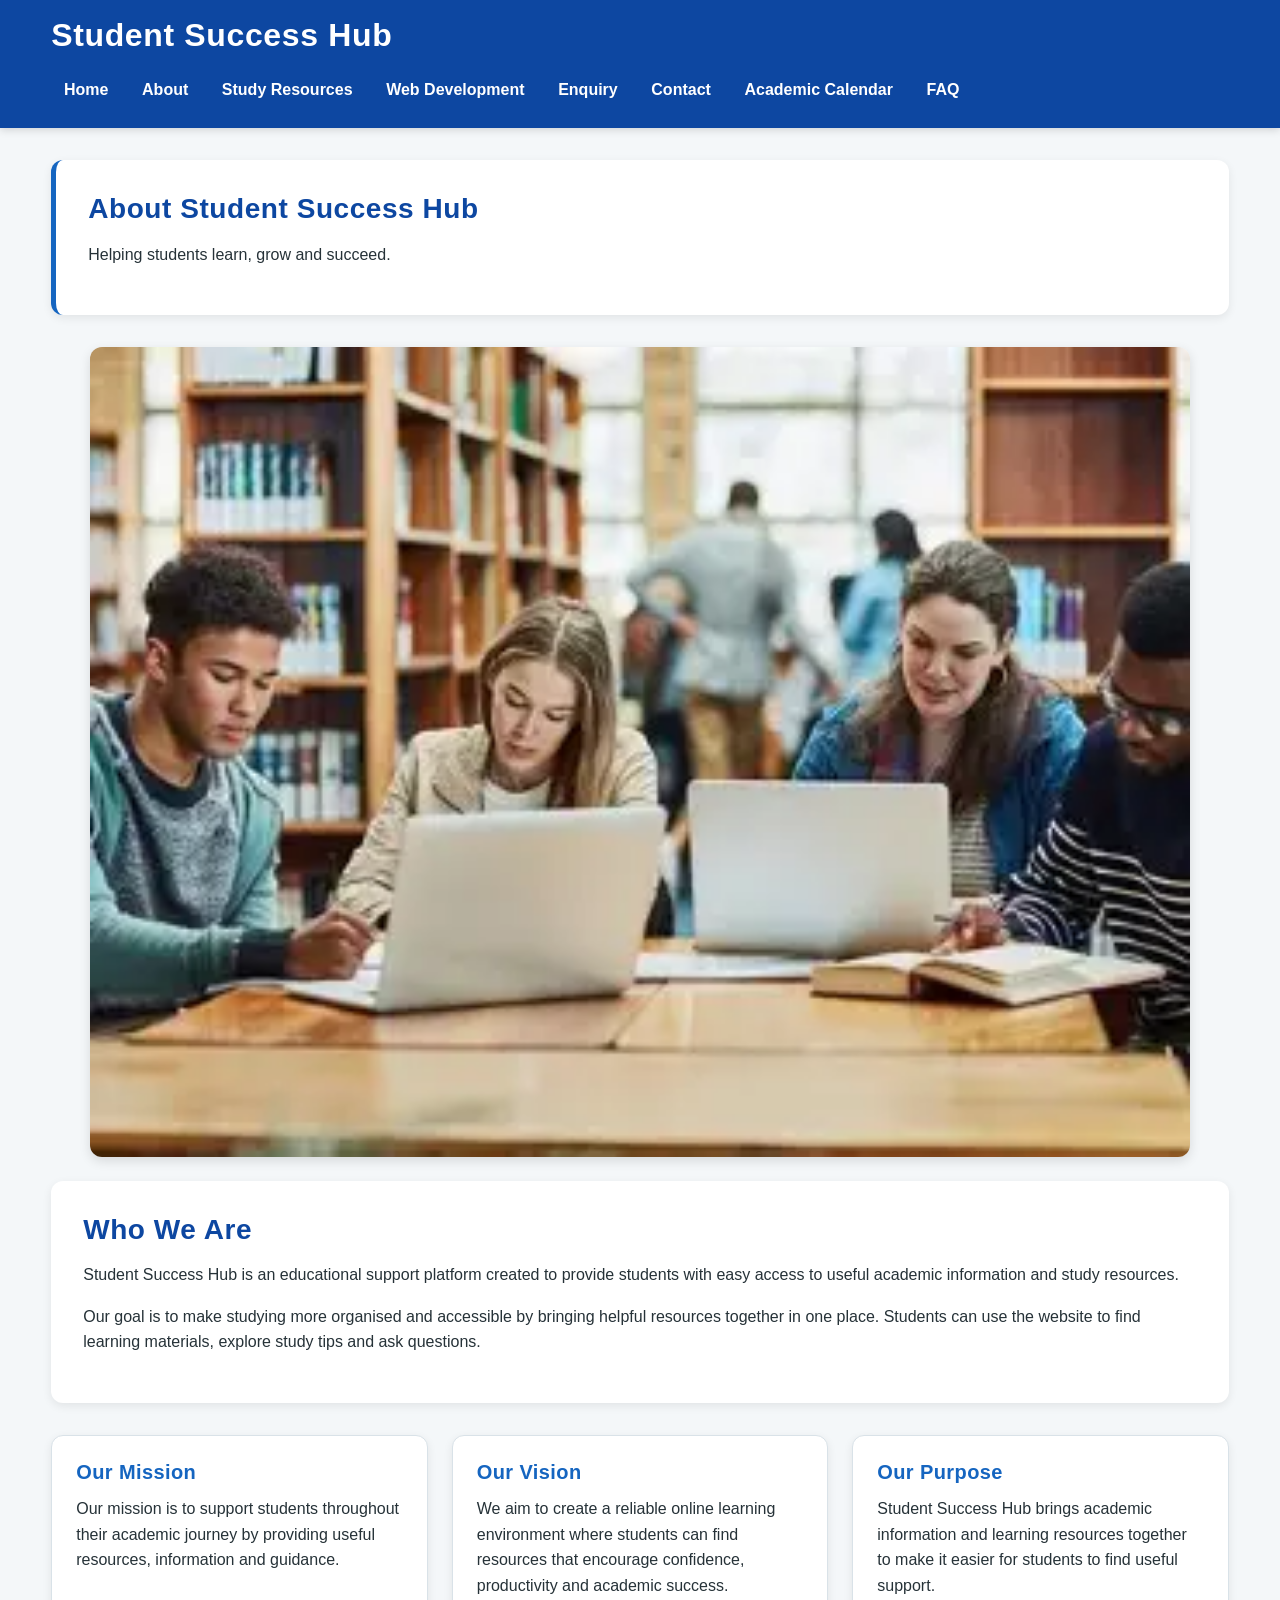
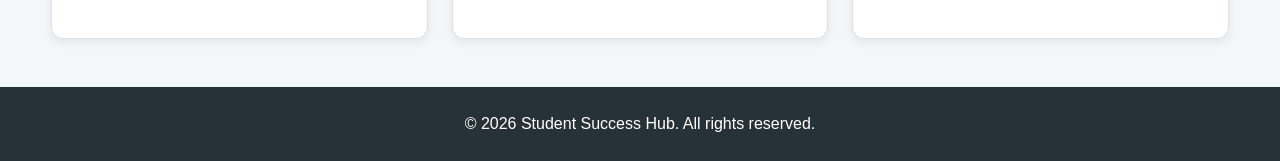
<file: Pages/about.html>
<!DOCTYPE html>
<html lang="en">

<head>
    <!-- Defines the character encoding and viewport for responsive design. -->
    <meta charset="UTF-8">
    <meta name="viewport" content="width=device-width, initial-scale=1.0">

    <!-- Sets the title displayed in the browser tab. -->
    <title>About Us | Student Success Hub</title>
<meta name="description" content="Learn about Student Success Hub and our purpose of supporting students with useful academic information and learning resources.">
<meta name="keywords" content="about Student Success Hub, student support, academic resources, student learning">

    <!-- Links the external stylesheet used throughout the website. -->
    <link rel="stylesheet" href="../style.css">

    <script src="../script.js" defer></script>

</head>



<body>

    <!-- Header containing the main website navigation. -->
    <header>
        <nav>
            <h1>Student Success Hub</h1>

            <!-- Main navigation links. -->
            <ul>
                <li><a href="../index.html">Home</a></li>
                <li><a href="about.html">About</a></li>
                <li><a href="study-resources.html">Study Resources</a></li>
                <li><a href="web-development.html">Web Development</a></li>
                <li><a href="enquiry.html">Enquiry</a></li>
                <li><a href="contact.html">Contact</a></li>
                <li><a href="academic-calendar.html">Academic Calendar</a></li>
                <li><a href="faq.html">FAQ</a></li>
            </ul>
        </nav>
    </header>

    <!-- Main content explaining the purpose and goals of Student Success Hub. -->
    <main>

        <!-- Page introduction. -->
        <section class="page-header">
            <h2>About Student Success Hub</h2>
            <p>Helping students learn, grow and succeed.</p>
        </section>

        <!-- Supporting image for the page. -->
        <img
            src="../images/student-studying.jpg"
            
            alt="Student studying"
            class="hero-image">

        <!-- Information about the platform. -->
        <section class="content-section">

            <h2>Who We Are</h2>

            <p>
                Student Success Hub is an educational support platform
                created to provide students with easy access to useful
                academic information and study resources.
            </p>

            <p>
                Our goal is to make studying more organised and accessible
                by bringing helpful resources together in one place.
                Students can use the website to find learning materials,
                explore study tips and ask questions.
            </p>

        </section>

        <!-- Mission and vision displayed as separate cards. -->
        <section class="features">

            <article class="card">
                <h3>Our Mission</h3>

                <p>
                    Our mission is to support students throughout their
                    academic journey by providing useful resources,
                    information and guidance.
                </p>
            </article>

            <article class="card">
                <h3>Our Vision</h3>

                <p>
                    We aim to create a reliable online learning environment
                    where students can find resources that encourage
                    confidence, productivity and academic success.
                </p>
            </article>

            <article class="card">
                <h3>Our Purpose</h3>

                <p>
                    Student Success Hub brings academic information and
                    learning resources together to make it easier for
                    students to find useful support.
                </p>
            </article>

        </section>

    </main>

    <!-- Website footer. -->
    <footer>
        <p>&copy; 2026 Student Success Hub. All rights reserved.</p>
    </footer>

</body>
</html>
</file>
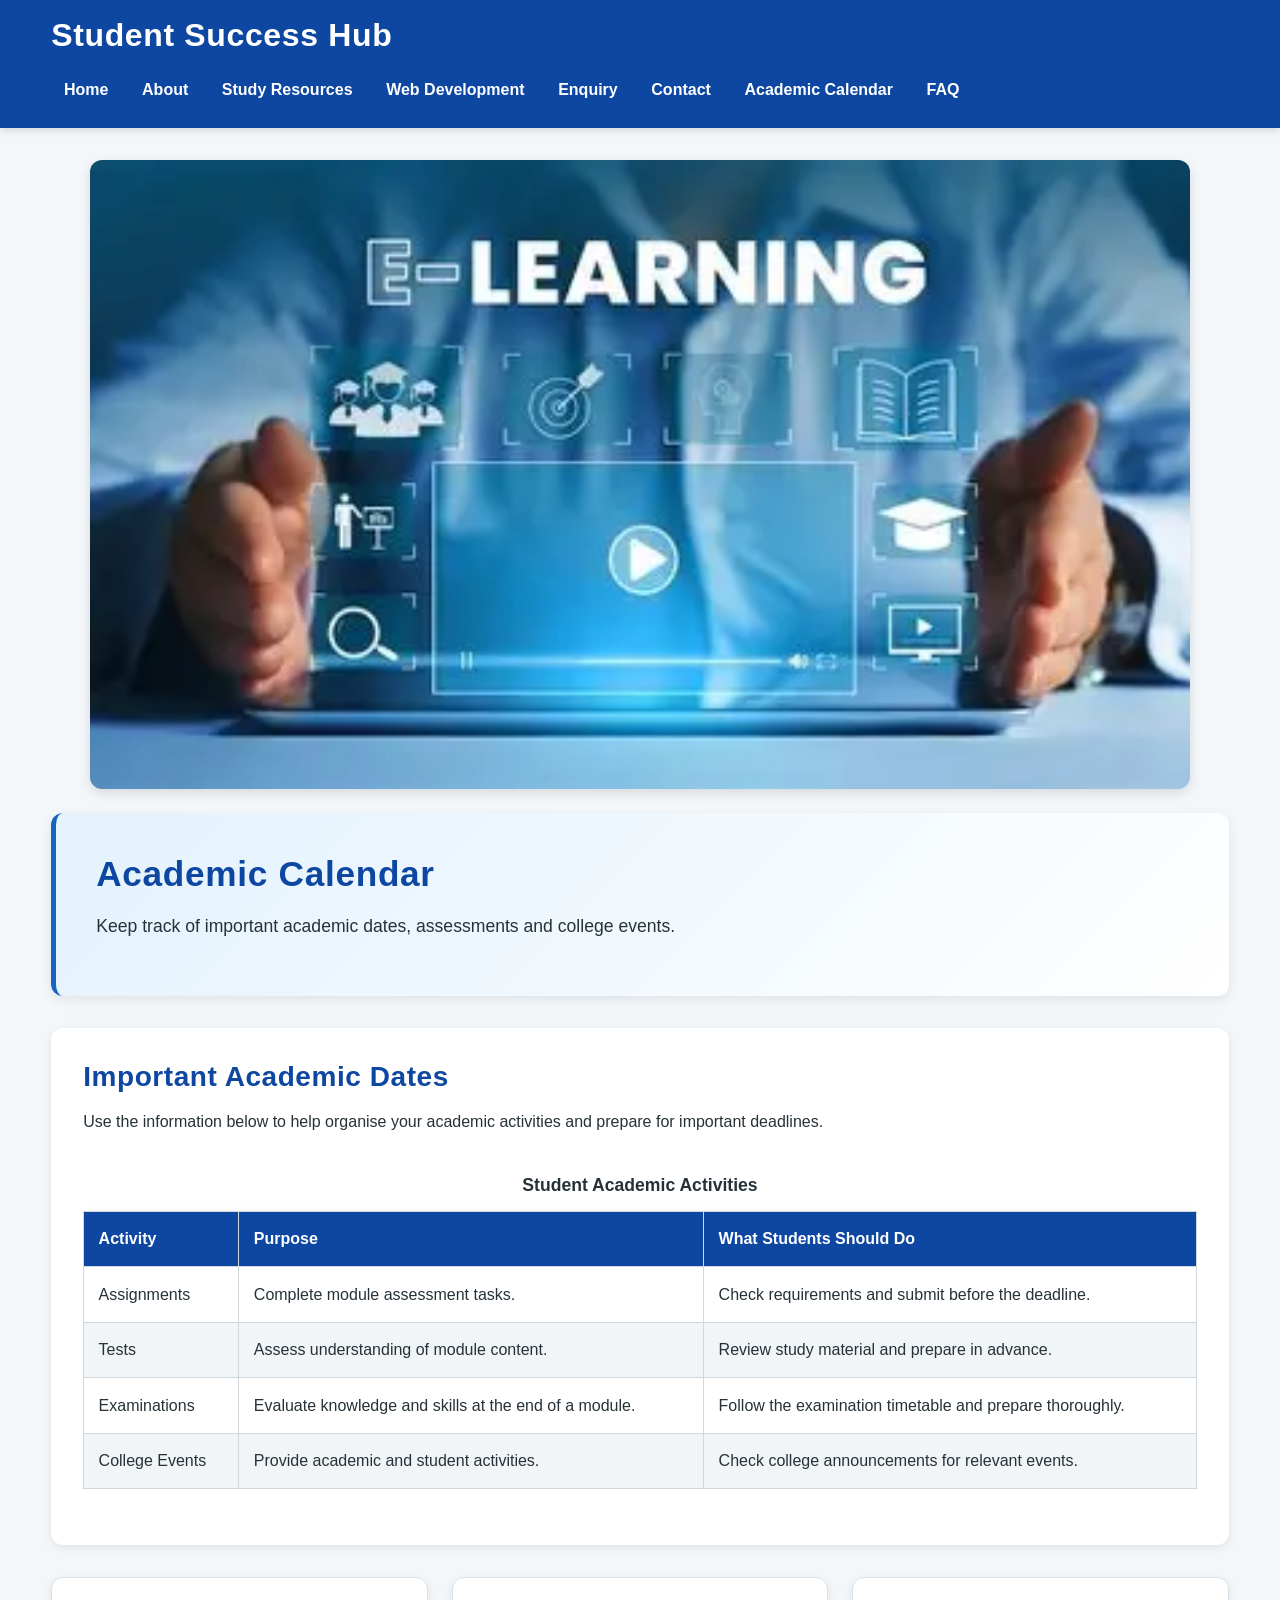
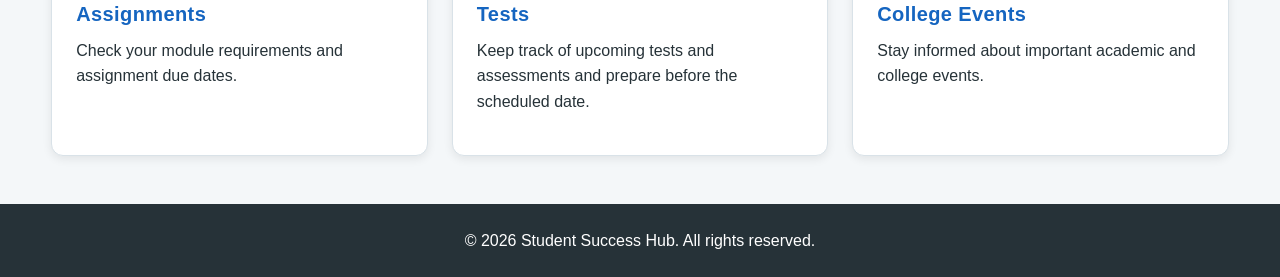
<file: Pages/academic-calendar.html>
<!DOCTYPE html>
<html lang="en">

<head>
    <!-- Defines the character encoding and viewport for responsive design. -->
    <meta charset="UTF-8">
    <meta name="viewport" content="width=device-width, initial-scale=1.0">

    <!-- Sets the title displayed in the browser tab. -->
    <title>Academic Calendar | Student Success Hub</title>
<meta name="description" content="Find important academic dates, assignments, tests and student events using the Student Success Hub academic calendar.">
<meta name="keywords" content="academic calendar, student dates, assignment dates, test schedule">

    <!-- Links the shared external stylesheet. -->
    <link rel="stylesheet" href="../style.css">

    <script src="../script.js" defer></script>

</head>



<body>

    <!-- Header containing the main navigation menu. -->
    <header>
        <nav>
            <h1>Student Success Hub</h1>

            <!-- Navigation links connecting the calendar page to the other pages. -->
            <ul>
                <li><a href="../index.html">Home</a></li>
                <li><a href="about.html">About</a></li>
                <li><a href="study-resources.html">Study Resources</a></li>
                <li><a href="web-development.html">Web Development</a></li>
                <li><a href="enquiry.html">Enquiry</a></li>
                <li><a href="contact.html">Contact</a></li>
                <li><a href="academic-calendar.html">Academic Calendar</a></li>
                <li><a href="faq.html">FAQ</a></li>
            </ul>
        </nav>
    </header>

    <!-- Main content containing academic calendar information. -->
    <main>

        <!-- Supporting image for the academic learning theme. -->
        <img
            src="../images/digital-learning-resources.jpg"
            
            alt="Digital learning"
            class="hero-image">

        <!-- Hero section introducing the academic calendar. -->
        <section class="hero">
            <h2>Academic Calendar</h2>

            <p>
                Keep track of important academic dates, assessments
                and college events.
            </p>
        </section>

        <!-- Section containing important academic information. -->
        <section class="content-section">

            <h2>Important Academic Dates</h2>

            <p>
                Use the information below to help organise your academic
                activities and prepare for important deadlines.
            </p>

            <!-- Responsive table containing academic activities. -->
            <div class="table-container">

                <table>
                    <caption>
                        Student Academic Activities
                    </caption>

                    <thead>
                        <tr>
                            <th scope="col">Activity</th>
                            <th scope="col">Purpose</th>
                            <th scope="col">What Students Should Do</th>
                        </tr>
                    </thead>

                    <tbody>
                        <tr>
                            <td>Assignments</td>
                            <td>Complete module assessment tasks.</td>
                            <td>Check requirements and submit before the deadline.</td>
                        </tr>

                        <tr>
                            <td>Tests</td>
                            <td>Assess understanding of module content.</td>
                            <td>Review study material and prepare in advance.</td>
                        </tr>

                        <tr>
                            <td>Examinations</td>
                            <td>Evaluate knowledge and skills at the end of a module.</td>
                            <td>Follow the examination timetable and prepare thoroughly.</td>
                        </tr>

                        <tr>
                            <td>College Events</td>
                            <td>Provide academic and student activities.</td>
                            <td>Check college announcements for relevant events.</td>
                        </tr>
                    </tbody>

                </table>

            </div>

        </section>

        <!-- Cards providing additional information. -->
        <section class="features">

            <article class="card">
                <h3>Assignments</h3>
                <p>
                    Check your module requirements and assignment
                    due dates.
                </p>
            </article>

            <article class="card">
                <h3>Tests</h3>
                <p>
                    Keep track of upcoming tests and assessments
                    and prepare before the scheduled date.
                </p>
            </article>

            <article class="card">
                <h3>College Events</h3>
                <p>
                    Stay informed about important academic and
                    college events.
                </p>
            </article>

        </section>

    </main>

    <!-- Footer containing website copyright information. -->
    <footer>
        <p>&copy; 2026 Student Success Hub. All rights reserved.</p>
    </footer>

</body>
</html>
</file>
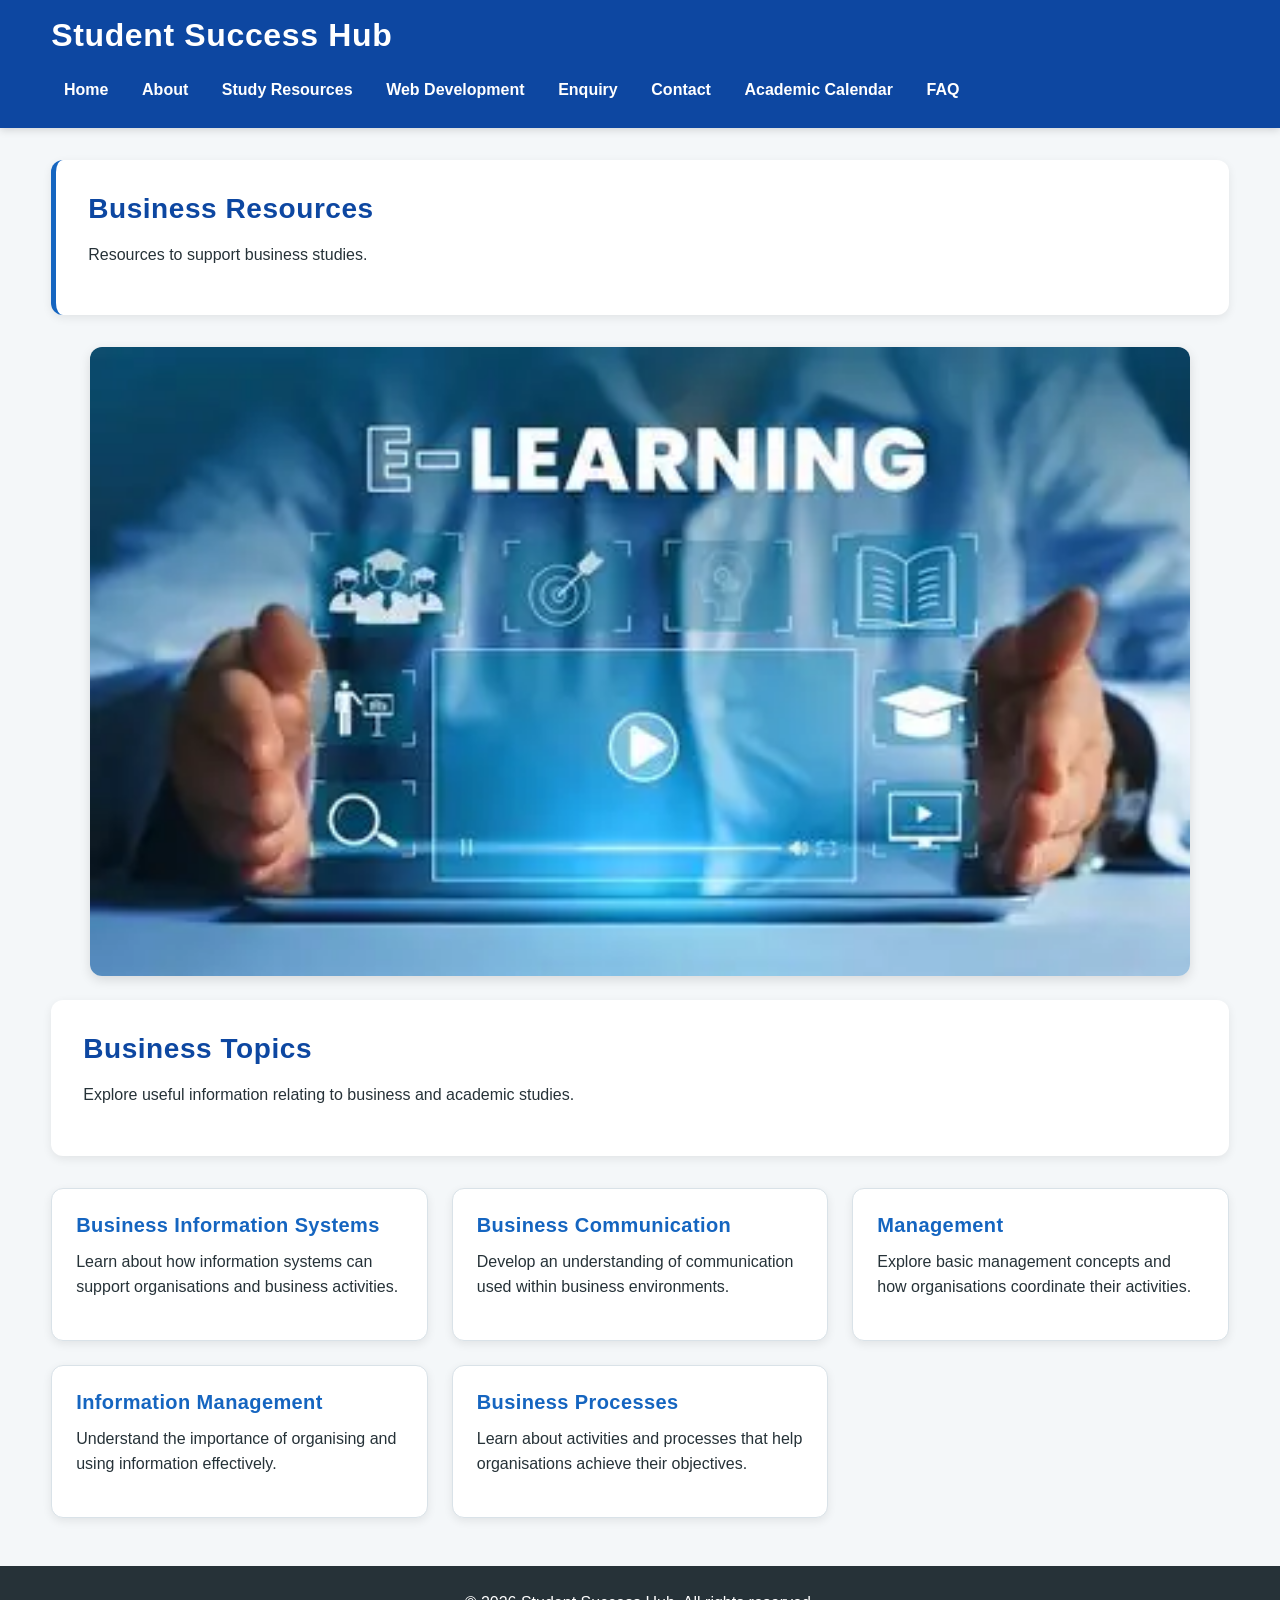
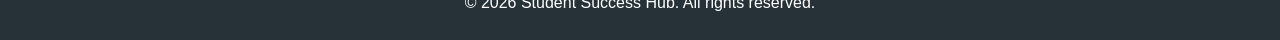
<file: Pages/business.html>
<!DOCTYPE html>
<html lang="en">

<head>
    <!-- Defines the character encoding and viewport for responsive design. -->
    <meta charset="UTF-8">
    <meta name="viewport" content="width=device-width, initial-scale=1.0">

    <!-- Sets the title displayed in the browser tab. -->
    <title>Business Resources | Student Success Hub</title>
<meta name="description" content="Explore business study resources and learning information for students studying business-related subjects.">
<meta name="keywords" content="business studies, business resources, student learning, business education">

    <!-- Links the external stylesheet. -->
    <link rel="stylesheet" href="../style.css">

    <script src="../script.js" defer></script>

</head>



<body>

    <!-- Header containing the main website navigation. -->
    <header>
        <nav>
            <h1>Student Success Hub</h1>

            <!-- Main navigation links. -->
            <ul>
                <li><a href="../index.html">Home</a></li>
                <li><a href="about.html">About</a></li>
                <li><a href="study-resources.html">Study Resources</a></li>
                <li><a href="web-development.html">Web Development</a></li>
                <li><a href="enquiry.html">Enquiry</a></li>
                <li><a href="contact.html">Contact</a></li>
                <li><a href="academic-calendar.html">Academic Calendar</a></li>
                <li><a href="faq.html">FAQ</a></li>
            </ul>
        </nav>
    </header>

    <!-- Main business resources content. -->
    <main>

        <!-- Page introduction. -->
        <section class="page-header">
            <h2>Business Resources</h2>
            <p>Resources to support business studies.</p>
        </section>

        <!-- Supporting image. -->
        <img
            src="../images/digital-learning-resources.jpg"
           
            alt="Digital technology and learning"
            class="hero-image">

        <!-- Business topics. -->
        <section class="content-section">

            <h2>Business Topics</h2>

            <p>
                Explore useful information relating to business
                and academic studies.
            </p>

        </section>

        <!-- Business topic cards. -->
        <section class="features">

            <article class="card">
                <h3>Business Information Systems</h3>
                <p>
                    Learn about how information systems can support
                    organisations and business activities.
                </p>
            </article>

            <article class="card">
                <h3>Business Communication</h3>
                <p>
                    Develop an understanding of communication used
                    within business environments.
                </p>
            </article>

            <article class="card">
                <h3>Management</h3>
                <p>
                    Explore basic management concepts and how
                    organisations coordinate their activities.
                </p>
            </article>

            <article class="card">
                <h3>Information Management</h3>
                <p>
                    Understand the importance of organising and
                    using information effectively.
                </p>
            </article>

            <article class="card">
                <h3>Business Processes</h3>
                <p>
                    Learn about activities and processes that help
                    organisations achieve their objectives.
                </p>
            </article>

        </section>

    </main>

    <!-- Website footer. -->
    <footer>
        <p>&copy; 2026 Student Success Hub. All rights reserved.</p>
    </footer>

</body>
</html>
</file>
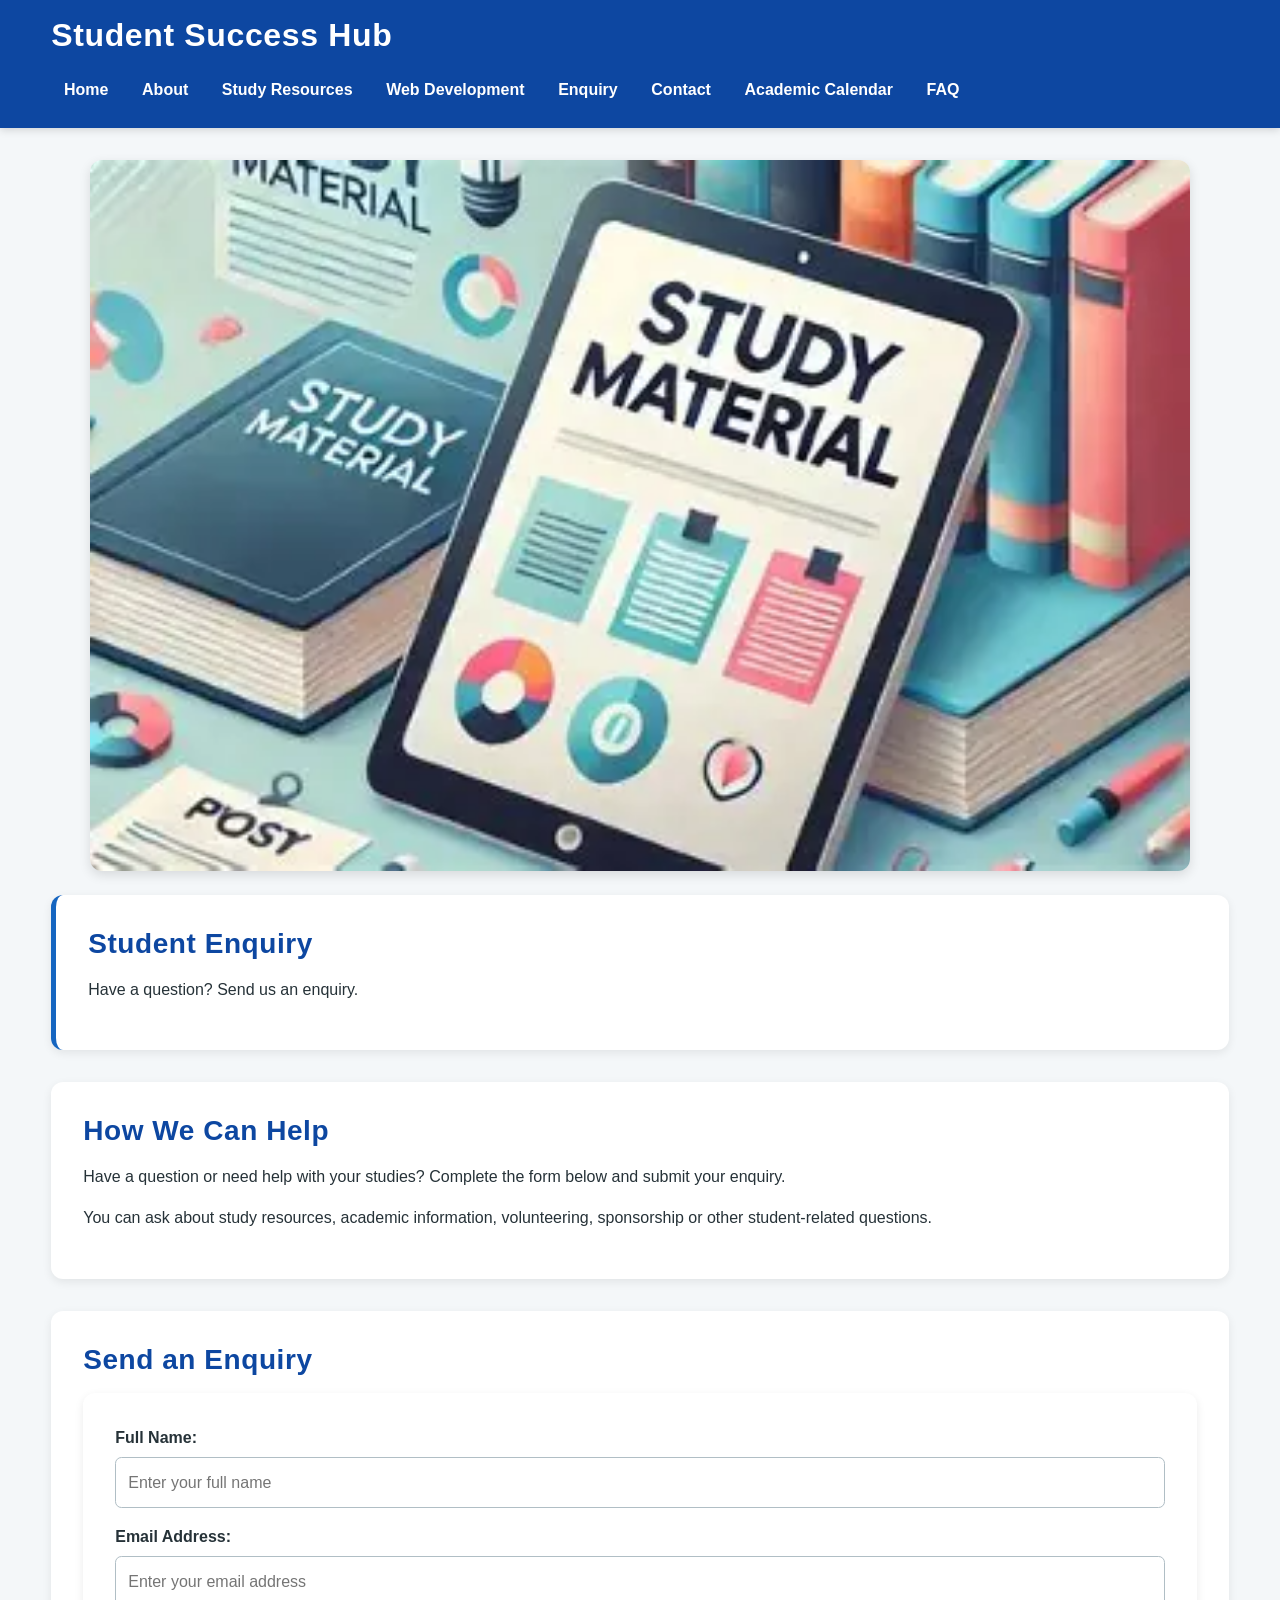
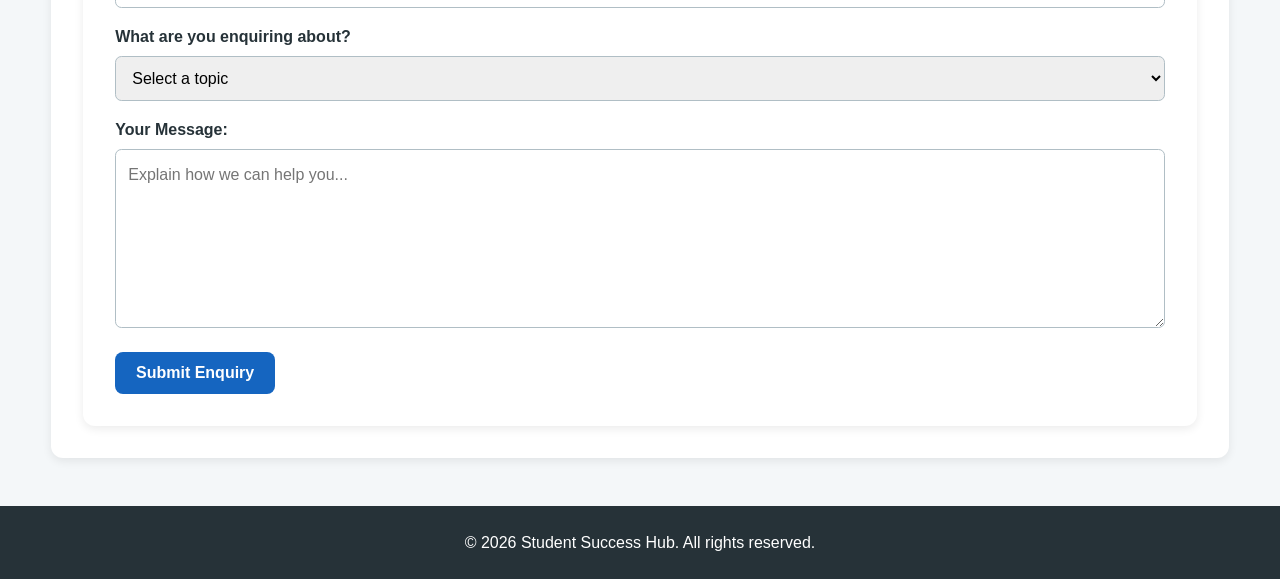
<file: Pages/enquiry.html>
<!DOCTYPE html>
<html lang="en">

<head>
    <meta charset="UTF-8">
    <meta name="viewport" content="width=device-width, initial-scale=1.0">

    <title>Student Success Hub | Student Enquiry</title>
    <meta name="description" content="Submit an enquiry to Student Success Hub about study resources, academic information, volunteering and sponsorship.">
    <meta name="keywords" content="student enquiry, study resources, academic support, student success">

    <link rel="stylesheet" href="../style.css">
    <script src="../script.js" defer></script>
</head>

<body>

    <header>
        <nav>
            <h1>Student Success Hub</h1>
            <ul>
                <li><a href="../index.html">Home</a></li>
                <li><a href="about.html">About</a></li>
                <li><a href="study-resources.html">Study Resources</a></li>
                <li><a href="web-development.html">Web Development</a></li>
                <li><a href="enquiry.html">Enquiry</a></li>
                <li><a href="contact.html">Contact</a></li>
                <li><a href="academic-calendar.html">Academic Calendar</a></li>
                <li><a href="faq.html">FAQ</a></li>
            </ul>
        </nav>
    </header>

    <main>

        <img
            src="../images/academic-study-material.jpg"
            alt="Study material"
            class="hero-image">

        <section class="page-header">
            <h2>Student Enquiry</h2>
            <p>Have a question? Send us an enquiry.</p>
        </section>

        <section class="content-section">

            <h2>How We Can Help</h2>

            <p>
                Have a question or need help with your studies?
                Complete the form below and submit your enquiry.
            </p>

            <p>
                You can ask about study resources, academic information,
                volunteering, sponsorship or other student-related questions.
            </p>

        </section>

        <section class="content-section">

            <h2>Send an Enquiry</h2>

            <form id="enquiryForm">

                <label for="name">Full Name:</label>
                <input
                    type="text"
                    id="name"
                    name="name"
                    required
                    minlength="2"
                    maxlength="60"
                    placeholder="Enter your full name">

                <label for="email">Email Address:</label>
                <input
                    type="email"
                    id="email"
                    name="email"
                    required
                    placeholder="Enter your email address">

                <label for="topic">What are you enquiring about?</label>
                <select id="topic" name="topic" required>
                    <option value="">Select a topic</option>
                    <option value="study-resources">Study Resources</option>
                    <option value="academic-calendar">Academic Calendar</option>
                    <option value="sponsorship">Sponsorship</option>
                    <option value="volunteering">Volunteering</option>
                    <option value="other">Other</option>
                </select>

                <label for="message">Your Message:</label>
                <textarea
                    id="message"
                    name="message"
                    rows="6"
                    required
                    minlength="10"
                    maxlength="1000"
                    placeholder="Explain how we can help you..."></textarea>

                <button type="submit">Submit Enquiry</button>

                <p id="enquiryResponse" role="status" aria-live="polite" hidden></p>

            </form>

        </section>

    </main>

    <footer>
        <p>&copy; 2026 Student Success Hub. All rights reserved.</p>
    </footer>

</body>
</html>
</file>
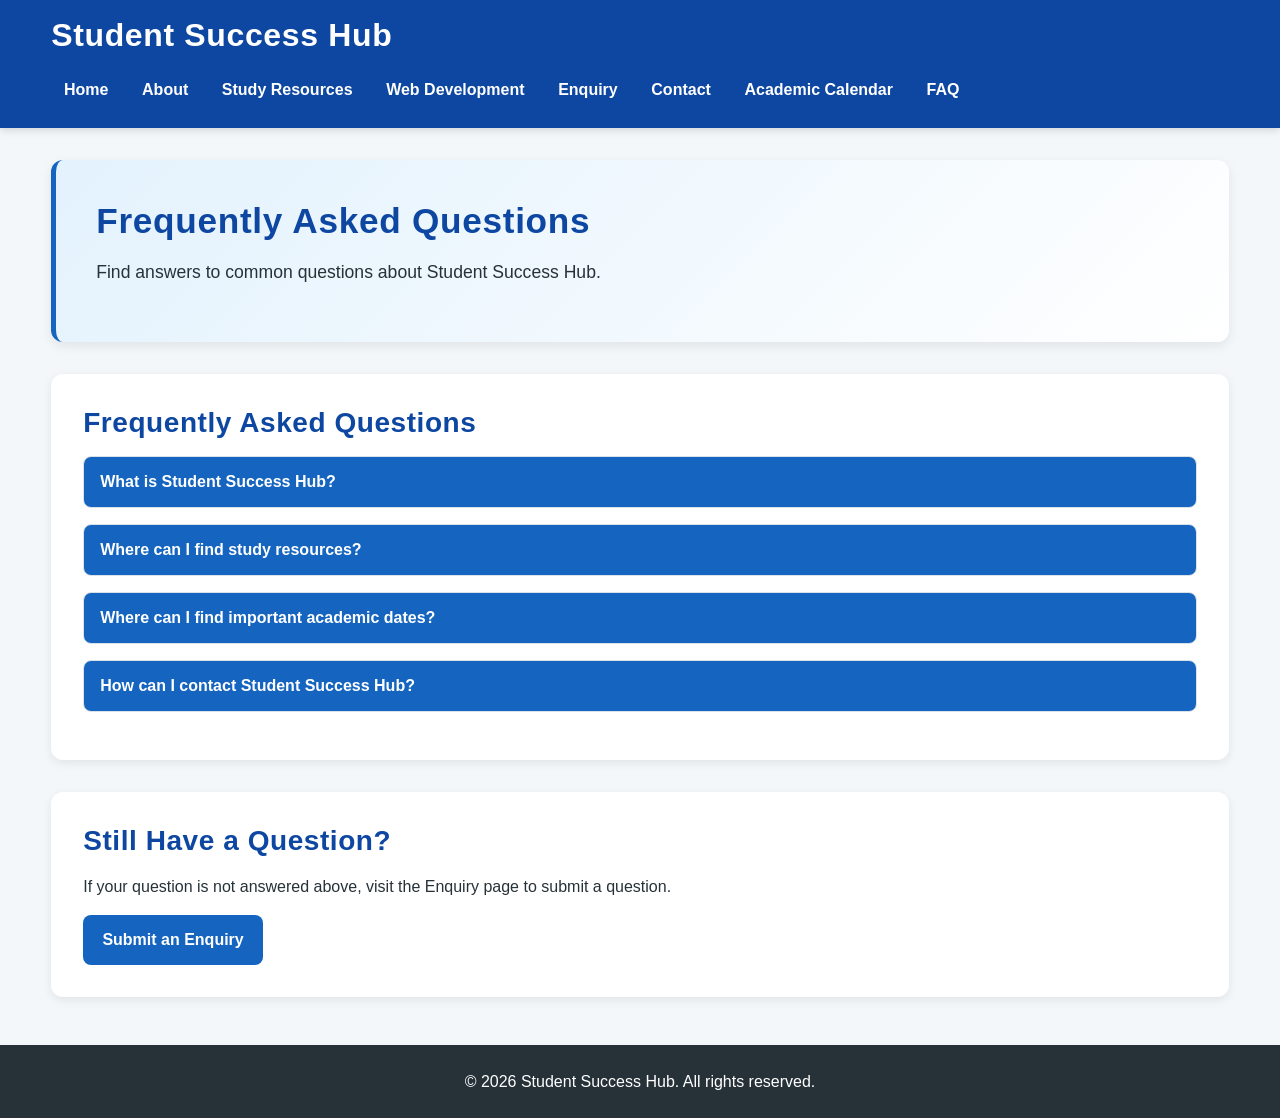
<file: Pages/faq.html>
<!DOCTYPE html>
<html lang="en">

<head>
    <!-- Defines the character encoding and viewport for responsive design. -->
    <meta charset="UTF-8">
    <meta name="viewport" content="width=device-width, initial-scale=1.0">

    <!-- Sets the title displayed in the browser tab. -->
    <title>Frequently Asked Questions | Student Success Hub</title>
<meta name="description" content="Find answers to common questions about Student Success Hub, study resources, academic dates and student support.">
<meta name="keywords" content="student FAQ, student questions, study resources, academic support">
    <!-- Links the external stylesheet. -->
    <link rel="stylesheet" href="../style.css">
</head>

<script src="../script.js" defer></script>

<body>

    <!-- Header containing the main website navigation. -->
    <header>
        <nav>
            <h1>Student Success Hub</h1>

            <!-- Main navigation links. -->
            <ul>
                <li><a href="../index.html">Home</a></li>
                <li><a href="about.html">About</a></li>
                <li><a href="study-resources.html">Study Resources</a></li>
                <li><a href="web-development.html">Web Development</a></li>
                <li><a href="enquiry.html">Enquiry</a></li>
                <li><a href="contact.html">Contact</a></li>
                <li><a href="academic-calendar.html">Academic Calendar</a></li>
                <li><a href="faq.html">FAQ</a></li>
            </ul>
        </nav>
    </header>

    <!-- Main FAQ content. -->
    <main>

        <!-- Hero section introducing the FAQ. -->
        <section class="hero">
            <h2>Frequently Asked Questions</h2>

            <p>
                Find answers to common questions about Student Success Hub.
            </p>
        </section>

        <!-- Frequently asked questions. -->
      
<!-- Interactive FAQ accordion. -->
<section class="content-section">

    <h2>Frequently Asked Questions</h2>

    <div class="accordion-item">
        <button type="button" class="accordion-button"
            data-accordion-button aria-expanded="false">
            What is Student Success Hub?
        </button>
        <div class="accordion-panel" hidden>
            <p>
                Student Success Hub is an online platform designed
                to provide students with useful study resources,
                academic information and support.
            </p>
        </div>
    </div>

    <div class="accordion-item">
        <button type="button" class="accordion-button"
            data-accordion-button aria-expanded="false">
            Where can I find study resources?
        </button>
        <div class="accordion-panel" hidden>
            <p>
                Visit the <a href="study-resources.html">Study Resources</a>
                page to find learning materials and useful information.
            </p>
        </div>
    </div>

    <div class="accordion-item">
        <button type="button" class="accordion-button"
            data-accordion-button aria-expanded="false">
            Where can I find important academic dates?
        </button>
        <div class="accordion-panel" hidden>
            <p>
                Visit the <a href="academic-calendar.html">Academic Calendar</a>
                page for information about assignments, tests and
                important college events.
            </p>
        </div>
    </div>

    <div class="accordion-item">
        <button type="button" class="accordion-button"
            data-accordion-button aria-expanded="false">
            How can I contact Student Success Hub?
        </button>
        <div class="accordion-panel" hidden>
            <p>
                You can use the <a href="contact.html">Contact</a> page
                or submit a question through the
                <a href="enquiry.html">Enquiry</a> page.
            </p>
        </div>
    </div>

</section>
            

        <!-- Additional support section. -->
        <section class="content-section">

            <h2>Still Have a Question?</h2>

            <p>
                If your question is not answered above, visit the
                Enquiry page to submit a question.
            </p>

            <a href="enquiry.html" class="button">
                Submit an Enquiry
            </a>

        </section>

    </main>

    <!-- Website footer. -->
    <footer>
        <p>&copy; 2026 Student Success Hub. All rights reserved.</p>
    </footer>

</body>
</html>
</file>
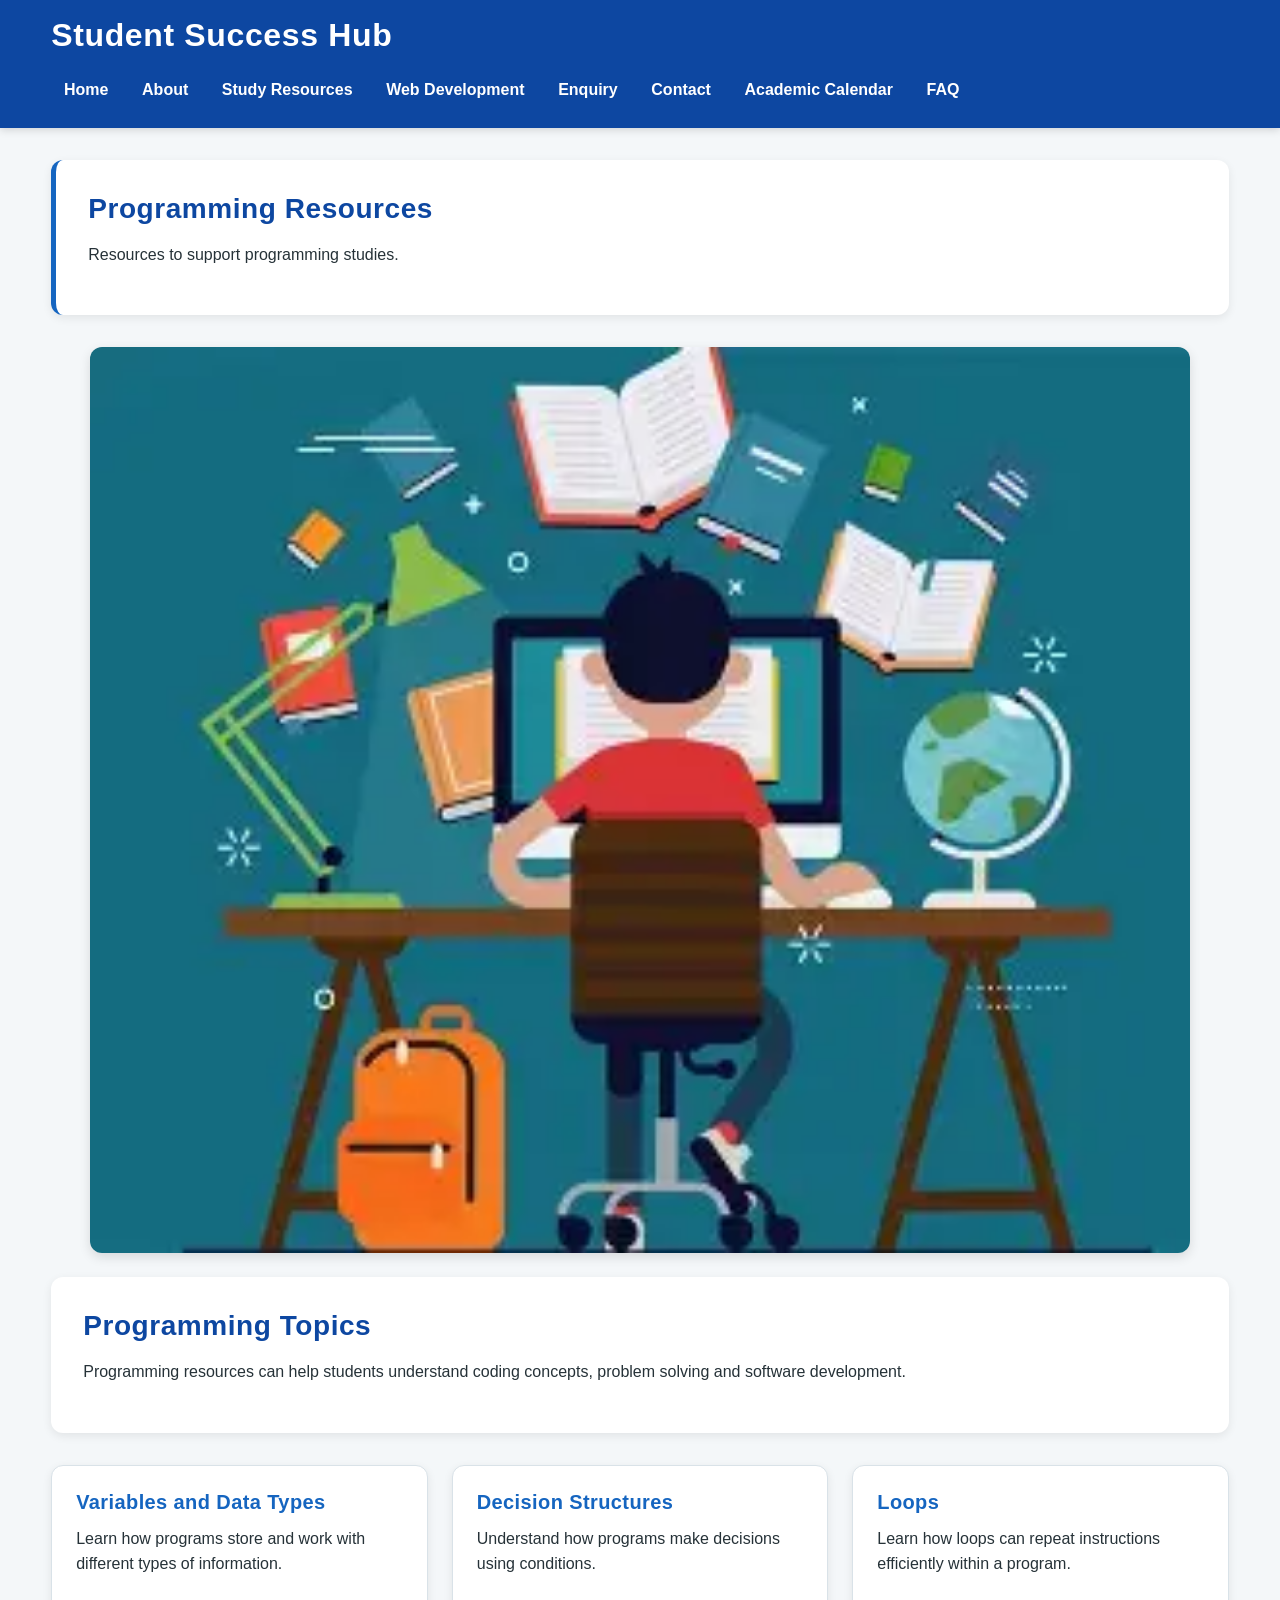
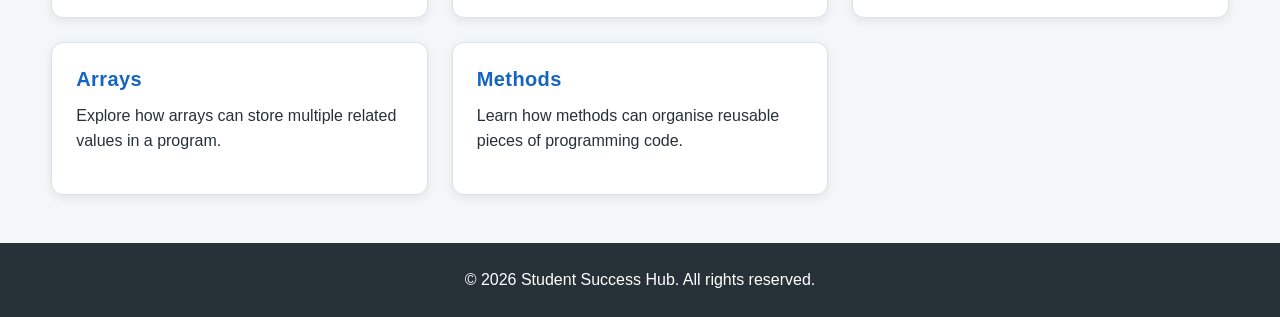
<file: Pages/programming.html>
<!DOCTYPE html>
<html lang="en">

<head>
    <!-- Defines the character encoding and viewport for responsive design. -->
    <meta charset="UTF-8">
    <meta name="viewport" content="width=device-width, initial-scale=1.0">

    <!-- Sets the title displayed in the browser tab. -->
    <title>Programming Resources | Student Success Hub</title>
<meta name="description" content="Explore programming resources and learning materials to support students developing software and coding skills.">
<meta name="keywords" content="programming resources, coding, software development, programming students">

    <!-- Links the external stylesheet. -->
    <link rel="stylesheet" href="../style.css">

    <script src="../script.js" defer></script>
    
</head>



<body>

    <!-- Header containing the main website navigation. -->
    <header>
        <nav>
            <h1>Student Success Hub</h1>

            <!-- Main navigation links. -->
            <ul>
                <li><a href="../index.html">Home</a></li>
                <li><a href="about.html">About</a></li>
                <li><a href="study-resources.html">Study Resources</a></li>
                <li><a href="web-development.html">Web Development</a></li>
                <li><a href="enquiry.html">Enquiry</a></li>
                <li><a href="contact.html">Contact</a></li>
                <li><a href="academic-calendar.html">Academic Calendar</a></li>
                <li><a href="faq.html">FAQ</a></li>
            </ul>
        </nav>
    </header>

    <!-- Main programming resources content. -->
    <main>

        <!-- Page introduction. -->
        <section class="page-header">
            <h2>Programming Resources</h2>
            <p>Resources to support programming studies.</p>
        </section>

        <!-- Supporting image. -->
        <img
            src="../images/student-learning-resources.jpg"
            srcset="
                ../images/student-learning-resources.jpg 600w,
                ../images/student-learning-resources.jpg 1200w
            "
            sizes="(max-width: 600px) 94vw, 92vw"
            alt="Students learning"
            class="hero-image">

        <!-- Programming introduction. -->
        <section class="content-section">

            <h2>Programming Topics</h2>

            <p>
                Programming resources can help students understand
                coding concepts, problem solving and software development.
            </p>

        </section>

        <!-- Programming topic cards. -->
        <section class="features">

            <article class="card">
                <h3>Variables and Data Types</h3>
                <p>
                    Learn how programs store and work with different
                    types of information.
                </p>
            </article>

            <article class="card">
                <h3>Decision Structures</h3>
                <p>
                    Understand how programs make decisions using
                    conditions.
                </p>
            </article>

            <article class="card">
                <h3>Loops</h3>
                <p>
                    Learn how loops can repeat instructions efficiently
                    within a program.
                </p>
            </article>

            <article class="card">
                <h3>Arrays</h3>
                <p>
                    Explore how arrays can store multiple related
                    values in a program.
                </p>
            </article>

            <article class="card">
                <h3>Methods</h3>
                <p>
                    Learn how methods can organise reusable pieces
                    of programming code.
                </p>
            </article>

        </section>

    </main>

    <!-- Website footer. -->
    <footer>
        <p>&copy; 2026 Student Success Hub. All rights reserved.</p>
    </footer>

</body>
</html>
</file>
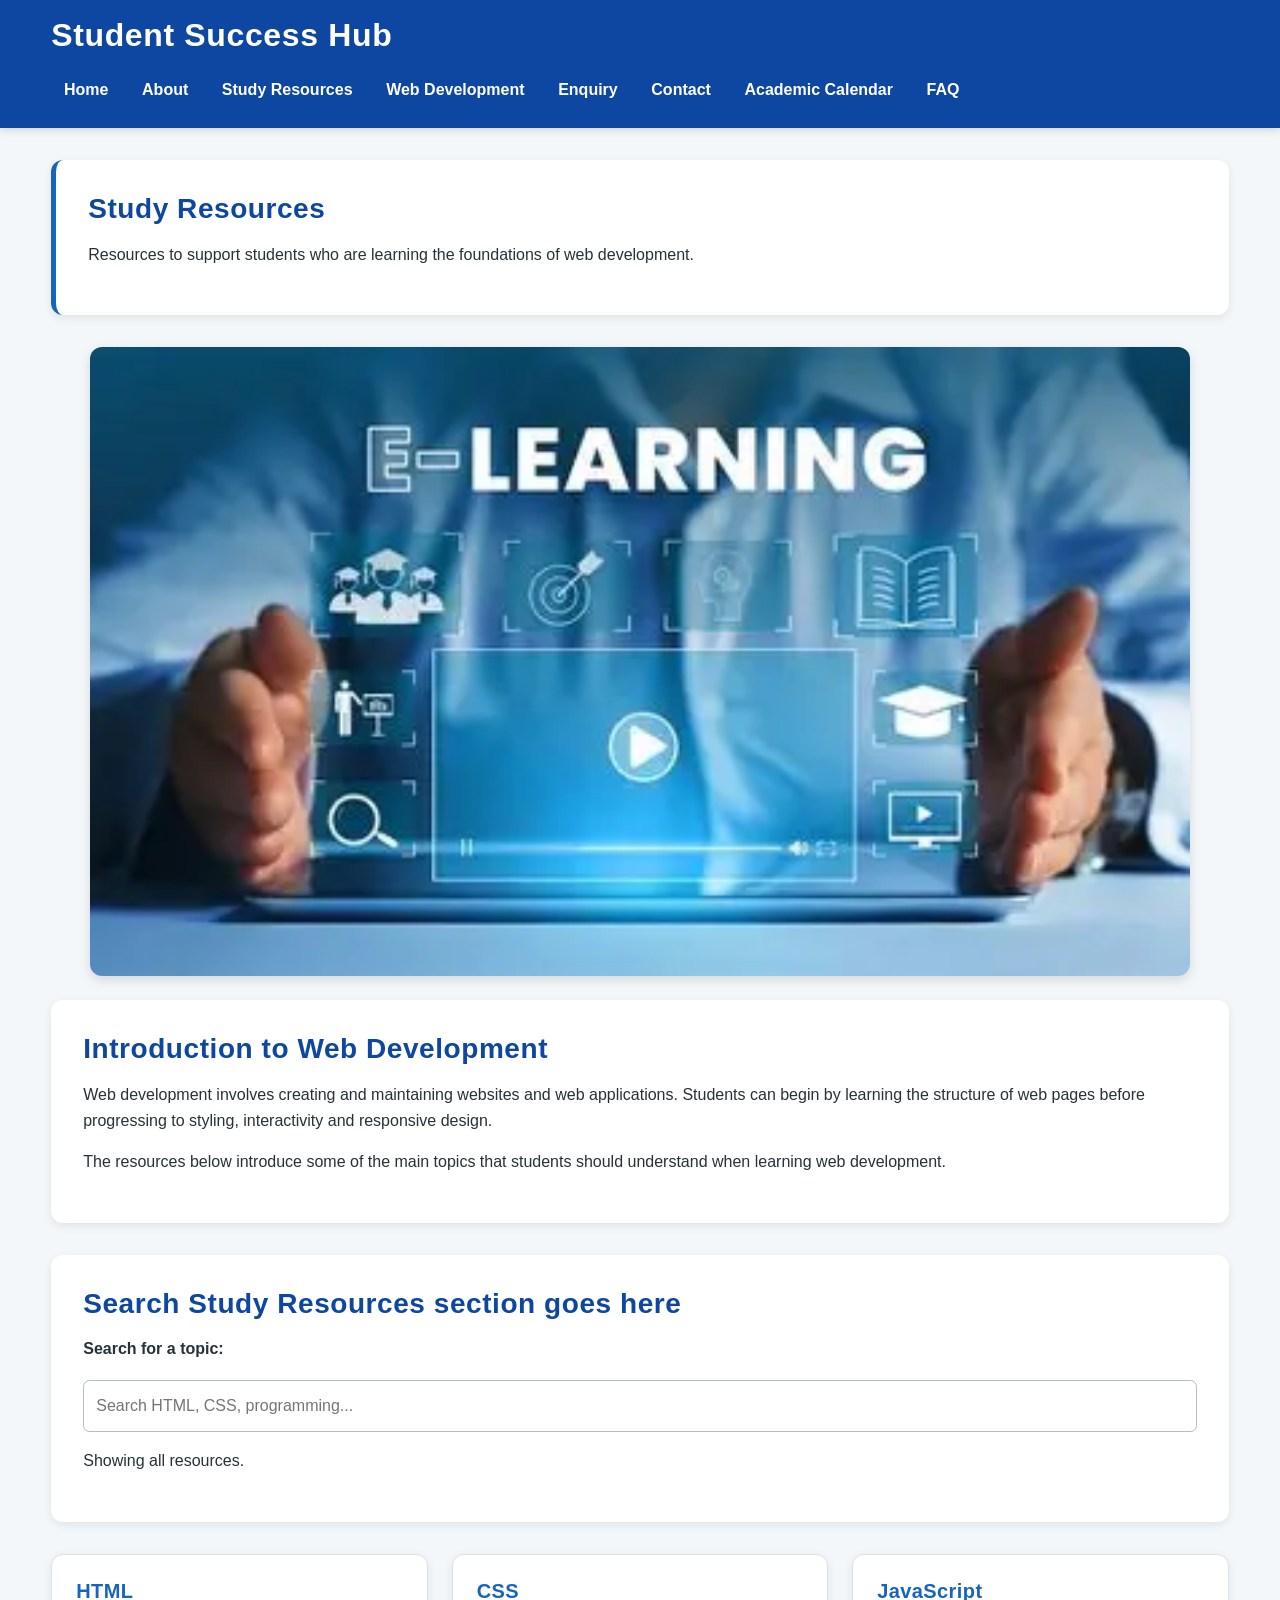
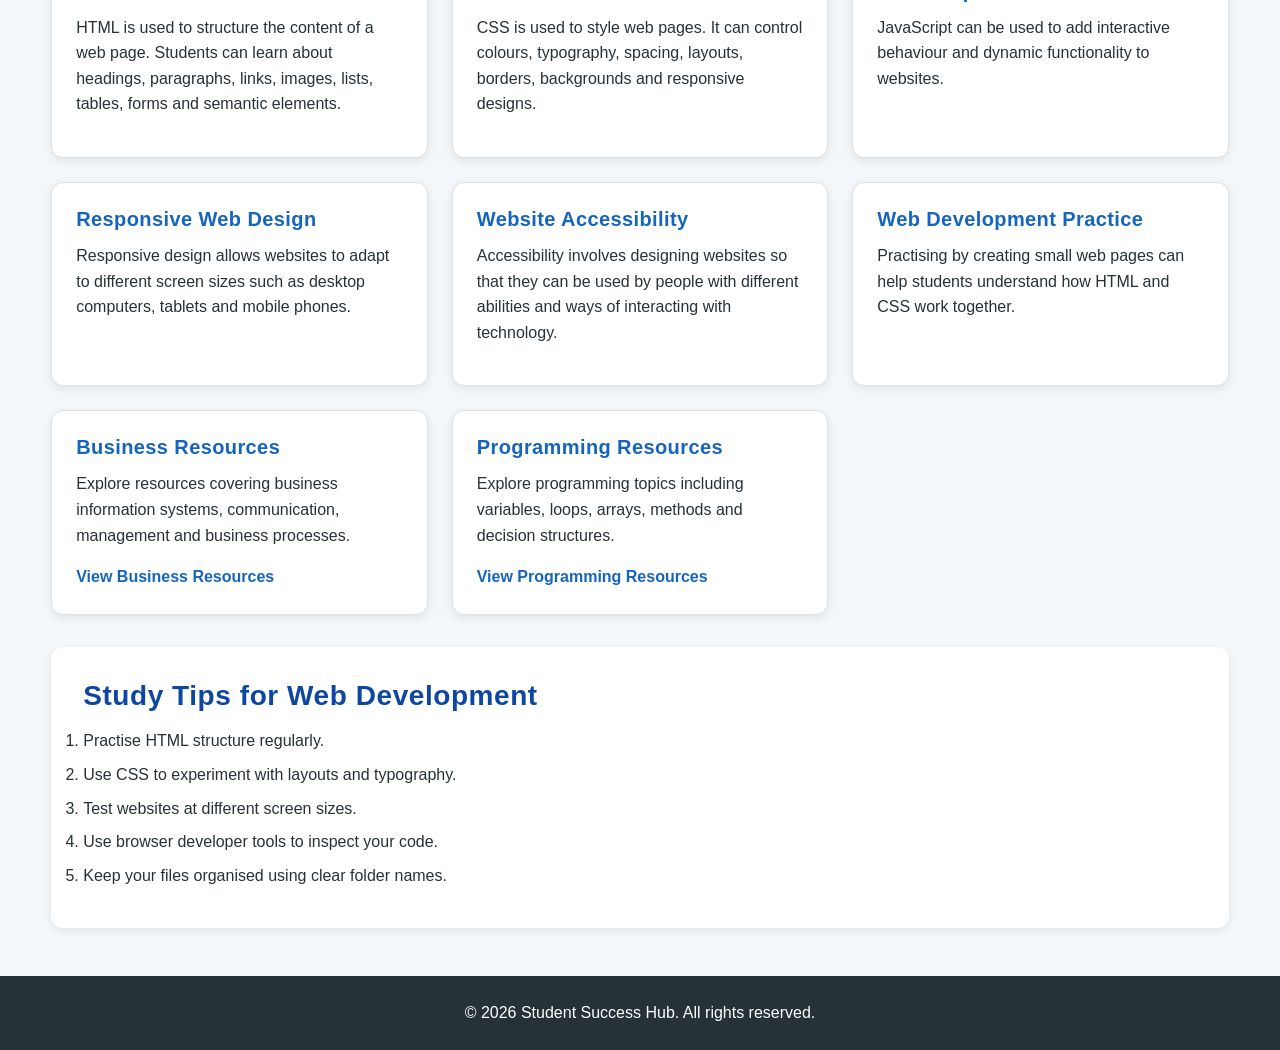
<file: Pages/study-resources.html>
<!DOCTYPE html>
<html lang="en">

<head>
    <!-- Defines the character encoding and viewport for responsive design. -->
    <meta charset="UTF-8">
    <meta name="viewport" content="width=device-width, initial-scale=1.0">

    <!-- Sets the title displayed in the browser tab. -->
    <title>Study Resources | Student Success Hub</title>
<meta name="description" content="Explore Student Success Hub study resources, including learning materials and information to support academic development.">
<meta name="keywords" content="study resources, learning materials, student resources, academic development">

    <!-- Links the shared external stylesheet. -->
    <link rel="stylesheet" href="../style.css">
</head>

<script src="../script.js" defer></script>

<body>

    <!-- Header containing the main navigation menu. -->
    <header>
        <nav>
            <h1>Student Success Hub</h1>

            <!-- Navigation links connecting this page to the other pages. -->
            <ul>
                <li><a href="../index.html">Home</a></li>
                <li><a href="about.html">About</a></li>
                <li><a href="study-resources.html">Study Resources</a></li>
                <li><a href="web-development.html">Web Development</a></li>
                <li><a href="enquiry.html">Enquiry</a></li>
                <li><a href="contact.html">Contact</a></li>
                <li><a href="academic-calendar.html">Academic Calendar</a></li>
                <li><a href="faq.html">FAQ</a></li>
            </ul>
        </nav>
    </header>

    <!-- Main content containing web development resources. -->
    <main>

        <!-- Page header introducing the resources. -->
        <section class="page-header">

            <h2>Study Resources</h2>

            <p>
                Resources to support students who are learning
                the foundations of web development.
            </p>

        </section>

        <!-- Supporting image for web development learning. -->
        <img
            src="../images/digital-learning-resources.jpg"
            srcset="
                ../images/digital-learning-resources.jpg 600w,
                ../images/digital-learning-resources.jpg 1200w
            "
            sizes="(max-width: 600px) 94vw, 92vw"
            alt="Digital learning and technology"
            class="hero-image">

        <!-- Introduction to web development. -->
        <section class="content-section">

            <h2>Introduction to Web Development</h2>

            <p>
                Web development involves creating and maintaining websites
                and web applications. Students can begin by learning the
                structure of web pages before progressing to styling,
                interactivity and responsive design.
            </p>

            <p>
                The resources below introduce some of the main topics
                that students should understand when learning web
                development.
            </p>

        </section>


            <!-- Resource search feature. -->
<section class="content-section">

    <h2>Search Study Resources section goes here</h2>

    <label for="resourceSearch">Search for a topic:</label>

    <input
        type="search"
        id="resourceSearch"
        data-resource-search
        placeholder="Search HTML, CSS, programming..."
        aria-label="Search study resources">

    <p data-search-message aria-live="polite">
        Showing all resources.
    </p>

</section>

<!-- Main web development topics. -->
        <section class="features">

            <!-- HTML resource card. -->
            <article class="card" data-search-item>

                <h3>HTML</h3>

                <p>
                    HTML is used to structure the content of a web page.
                    Students can learn about headings, paragraphs, links,
                    images, lists, tables, forms and semantic elements.
                </p>

            </article>

            <!-- CSS resource card. -->
            <article class="card" data-search-item>

                <h3>CSS</h3>

                <p>
                    CSS is used to style web pages. It can control
                    colours, typography, spacing, layouts, borders,
                    backgrounds and responsive designs.
                </p>

            </article>

            <!-- JavaScript resource card. -->
            <article class="card" data-search-item>

                <h3>JavaScript</h3>

                <p>
                    JavaScript can be used to add interactive behaviour
                    and dynamic functionality to websites.
                </p>

            </article>

            <!-- Responsive design resource card. -->
            <article class="card" data-search-item>

                <h3>Responsive Web Design</h3>

                <p>
                    Responsive design allows websites to adapt to
                    different screen sizes such as desktop computers,
                    tablets and mobile phones.
                </p>

            </article>

            <!-- Accessibility resource card. -->
            <article class="card" data-search-item>

                <h3>Website Accessibility</h3>

                <p>
                    Accessibility involves designing websites so that
                    they can be used by people with different abilities
                    and ways of interacting with technology.
                </p>

            </article>

            <!-- Practice resource card. -->
            <article class="card" data-search-item>

                <h3>Web Development Practice</h3>

                <p>
                    Practising by creating small web pages can help
                    students understand how HTML and CSS work together.
                </p>

            </article>

            <!-- Business resources card. -->
            <article class="card" data-search-item>

                <h3>Business Resources</h3>

                <p>
                    Explore resources covering business information systems,
                    communication, management and business processes.
                </p>

                <a href="business.html">View Business Resources</a>

            </article>

            <!-- Programming resources card. -->
            <article class="card" data-search-item>

                <h3>Programming Resources</h3>

                <p>
                    Explore programming topics including variables, loops,
                    arrays, methods and decision structures.
                </p>

                <a href="programming.html">View Programming Resources</a>

            </article>

        </section>

        <!-- Study tips section. -->
        <section class="content-section">

            <h2>Study Tips for Web Development</h2>

            <ol>
                <li>Practise HTML structure regularly.</li>

                <li>
                    Use CSS to experiment with layouts and typography.
                </li>

                <li>
                    Test websites at different screen sizes.
                </li>

                <li>
                    Use browser developer tools to inspect your code.
                </li>

                <li>
                    Keep your files organised using clear folder names.
                </li>
            </ol>

        </section>

    </main>

    <!-- Footer containing website copyright information. -->
    <footer>
        <p>&copy; 2026 Student Success Hub. All rights reserved.</p>
    </footer>

</body>

</html>
</file>
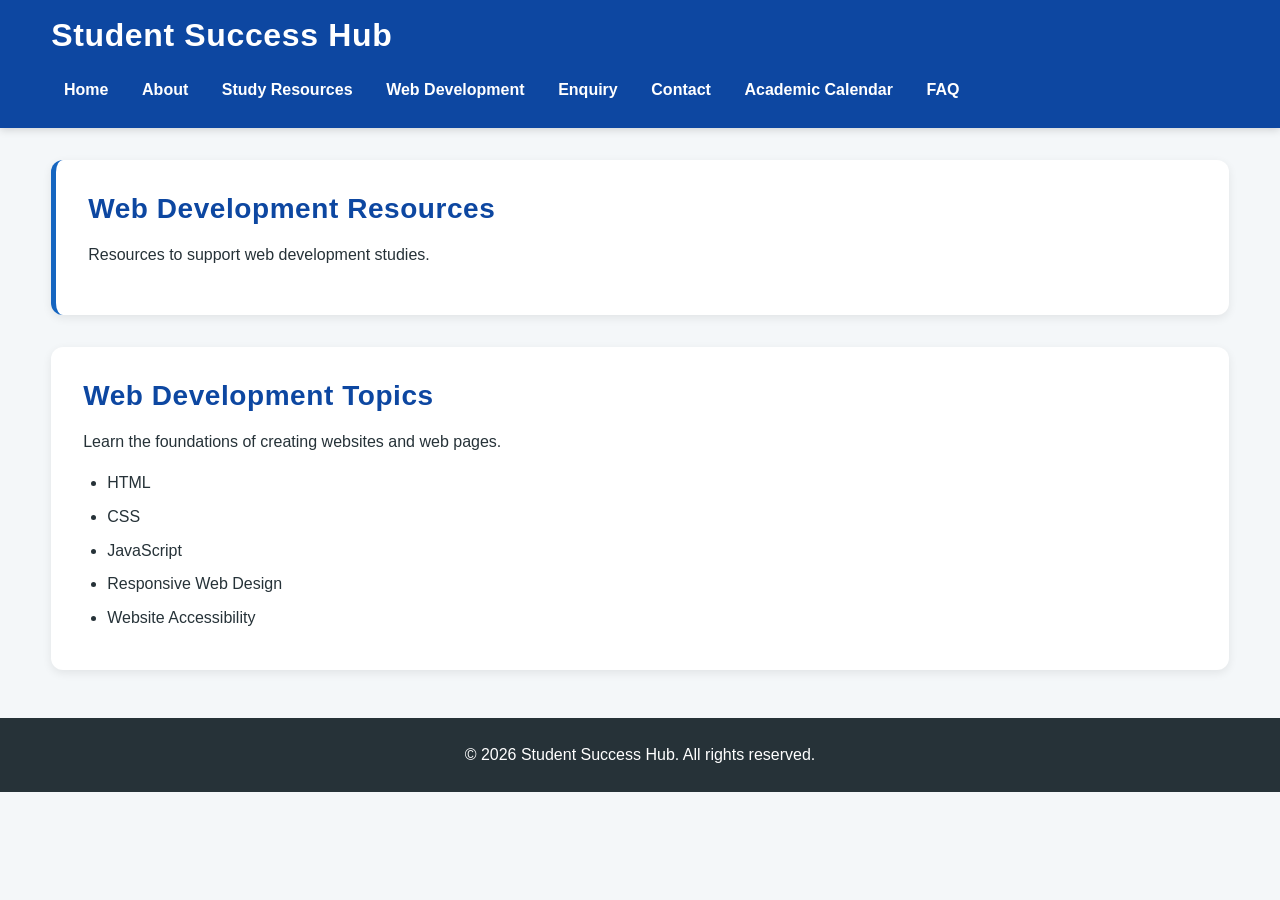
<file: Pages/web-development.html>
<!DOCTYPE html>
<html lang="en">
<head>
    <!--Defines the page encoding and makes the website responsive on different devices-->
    <meta charset="UTF-8">
    <meta name="viewport" content="width=device-width, initial-scale=1.0">
    <!--Sets the title displayed in the browser tab-->
    <title>Web Development Resources | Student Success Hub</title>
<meta name="description" content="Explore web development learning resources covering HTML, CSS and website development for students.">
<meta name="keywords" content="web development, HTML, CSS, website development, student resources">

<link rel="stylesheet" href="../style.css">
<script src="../script.js" defer></script>
</head>



<body>
<!--header containing the main navigation menu for accessing other website pages-->
<header>
    <nav>
        <h1>Student Success Hub</h1>
        <!--Navigation links connecting yhis page to the other website pages-->
        <ul>
            <li><a href="../index.html">Home</a></li>
            <li><a href="about.html">About</a></li>
            <li><a href="study-resources.html">Study Resources</a></li>
            <li><a href="web-development.html">Web Development</a></li>
            <li><a href="enquiry.html">Enquiry</a></li>
            <li><a href="contact.html">Contact</a></li>
            <li><a href="academic-calendar.html">Academic Calendar</a></li>
            <li><a href="faq.html">FAQ</a></li>
        </ul>
    </nav>
</header>
<!--main content containing the web development resources-->
<main>

<section class="page-header">
    <h2>Web Development Resources</h2>
<p>Resources to support web development studies.</p>
</section>

<!-- content section section listing the main web development topics covered-->
<section class="content-section">
   <h2>Web Development Topics</h2>

<p>Learn the foundations of creating websites and web pages.</p>

<ul>
    <li>HTML</li>
    <li>CSS</li>
    <li>JavaScript</li>
    <li>Responsive Web Design</li>
    <li>Website Accessibility</li>
</ul>
</section>

</main>

<!-- footer containing website copyright information-->
<footer>
    <p>&copy; 2026 Student Success Hub. All rights reserved.</p>
</footer>

</body>
</html>
</file>
<file: style.css>
/* =========================================================
   STUDENT SUCCESS HUB
   External CSS Stylesheet
   WEDE5020 - Part 2
   ========================================================= */

/* -------------------------
   CSS RESET
   ------------------------- */

* {
    margin: 0;
    padding: 0;
    box-sizing: border-box;
}

html {
    scroll-behavior: smooth;
}

body {
    font-family: Arial, Helvetica, sans-serif;
    font-size: 1rem;
    line-height: 1.6;
    color: #263238;
    background-color: #f4f7f9;
    margin: 0;
}

/* -------------------------
   GENERAL TYPOGRAPHY
   ------------------------- */

h1,
h2,
h3 {
    line-height: 1.2;
    letter-spacing: 0.02em;
}

h1 {
    font-size: 2rem;
    font-weight: 700;
}

h2 {
    font-size: 1.75rem;
    margin-bottom: 1rem;
}

h3 {
    font-size: 1.25rem;
    margin-bottom: 0.75rem;
}

p {
    margin-bottom: 1rem;
}

a {
    color: #1565c0;
    text-decoration: none;
}

a:hover {
    text-decoration: underline;
}

a:focus {
    outline: 3px solid #ffca28;
    outline-offset: 3px;
}

a:active {
    color: #0d47a1;
}

/* -------------------------
   HEADER AND NAVIGATION
   ------------------------- */

header {
    background-color: #0d47a1;
    color: white;
    box-shadow: 0 2px 8px rgba(0, 0, 0, 0.15);
}

nav {
    width: 92%;
    max-width: 1200px;
    margin: 0 auto;
    padding: 1rem 0;
}

nav h1 {
    color: white;
    margin-bottom: 0.8rem;
}

nav ul {
    display: flex;
    flex-wrap: wrap;
    gap: 0.5rem;
    list-style: none;
}

nav li {
    display: block;
}

nav a {
    display: block;
    color: white;
    padding: 0.6rem 0.8rem;
    border-radius: 0.4rem;
    font-weight: 600;
    transition: background-color 0.2s ease, transform 0.2s ease;
}

nav a:hover {
    background-color: #1976d2;
    text-decoration: none;
    transform: translateY(-2px);
}

nav a:active {
    background-color: #0d3d8c;
    transform: translateY(0);
}

/* -------------------------
   MAIN CONTENT
   ------------------------- */

main {
    width: 92%;
    max-width: 1200px;
    margin: 2rem auto;
}

section {
    margin-bottom: 2rem;
}

/* -------------------------
   IMAGES
   ------------------------- */

main > img,
.responsive-image {
    display: block;
    width: 100%;
    max-width: 100%;
    height: auto;
    object-fit: cover;
    border-radius: 0.75rem;
    margin: 0 auto 1.5rem;
    box-shadow: 0 4px 12px rgba(0, 0, 0, 0.12);
}

.hero-image {
    width: 100%;
    max-width: 1100px;
    height: auto;
    display: block;
    margin: 0 auto 1.5rem;
    border-radius: 0.75rem;
}

/* -------------------------
   HERO SECTION
   ------------------------- */

.hero {
    background: linear-gradient(135deg, #e3f2fd, #ffffff);
    border-left: 5px solid #1565c0;
    padding: 2.5rem;
    margin-bottom: 2rem;
    border-radius: 0.75rem;
    box-shadow: 0 4px 12px rgba(0, 0, 0, 0.08);
}

.hero h2 {
    color: #0d47a1;
    font-size: 2.2rem;
}

.hero p {
    max-width: 800px;
    font-size: 1.1rem;
}

/* -------------------------
   BUTTONS
   ------------------------- */

.button {
    display: inline-block;
    background-color: #1565c0;
    color: white;
    padding: 0.75rem 1.2rem;
    border-radius: 0.5rem;
    font-weight: 700;
    transition: background-color 0.2s ease, transform 0.2s ease;
}

.button:hover {
    background-color: #0d47a1;
    color: white;
    text-decoration: none;
    transform: translateY(-2px);
}

.button:focus {
    outline: 3px solid #ffca28;
    outline-offset: 3px;
}

.button:active {
    background-color: #08306b;
    transform: translateY(0);
}

/* -------------------------
   INTRODUCTION / CONTENT
   ------------------------- */

.intro,
.content-section {
    background-color: white;
    padding: 2rem;
    border-radius: 0.75rem;
    margin-bottom: 2rem;
    box-shadow: 0 3px 10px rgba(0, 0, 0, 0.08);
}

.intro h2,
.content-section h2 {
    color: #0d47a1;
}

.content-section ul,
.intro ul {
    padding-left: 1.5rem;
}

.content-section li,
.intro li {
    margin-bottom: 0.5rem;
}

/* -------------------------
   FEATURE CARDS
   ------------------------- */

.features {
    display: grid;
    grid-template-columns: repeat(3, 1fr);
    gap: 1.5rem;
    margin-bottom: 2rem;
}

.card {
    background-color: white;
    padding: 1.5rem;
    border-radius: 0.75rem;
    border: 1px solid #d9e2e8;
    box-shadow: 0 3px 10px rgba(0, 0, 0, 0.08);
    transition: transform 0.2s ease, box-shadow 0.2s ease;
}

.card:hover {
    transform: translateY(-5px);
    box-shadow: 0 8px 18px rgba(0, 0, 0, 0.14);
}

.card h3 {
    color: #1565c0;
}

.card a {
    font-weight: 700;
}

/* -------------------------
   PAGE HEADERS
   ------------------------- */

.page-header {
    background-color: white;
    padding: 2rem;
    margin-bottom: 2rem;
    border-radius: 0.75rem;
    border-left: 5px solid #1565c0;
    box-shadow: 0 3px 10px rgba(0, 0, 0, 0.08);
}

.page-header h2 {
    color: #0d47a1;
}

/* -------------------------
   TABLES
   ------------------------- */

.table-container {
    width: 100%;
    overflow-x: auto;
    margin: 1.5rem 0;
}

table {
    width: 100%;
    border-collapse: collapse;
    background-color: white;
    box-shadow: 0 3px 10px rgba(0, 0, 0, 0.08);
}

th,
td {
    padding: 0.9rem;
    text-align: left;
    border: 1px solid #cfd8dc;
}

th {
    background-color: #0d47a1;
    color: white;
    font-weight: 700;
}

tr:nth-child(even) {
    background-color: #f1f5f7;
}

tr:hover {
    background-color: #e3f2fd;
}

/* -------------------------
   FORMS
   ------------------------- */

form {
    background-color: white;
    padding: 2rem;
    border-radius: 0.75rem;
    box-shadow: 0 3px 10px rgba(0, 0, 0, 0.08);
}

label {
    display: block;
    font-weight: 700;
    margin-bottom: 0.4rem;
}

input,
textarea,
select {
    width: 100%;
    padding: 0.75rem;
    margin-bottom: 1rem;
    border: 1px solid #b0bec5;
    border-radius: 0.4rem;
    font: inherit;
}

input:focus,
textarea:focus,
select:focus {
    border-color: #1565c0;
    outline: 3px solid rgba(21, 101, 192, 0.2);
}

button {
    background-color: #1565c0;
    color: white;
    border: none;
    padding: 0.75rem 1.3rem;
    border-radius: 0.5rem;
    font-size: 1rem;
    font-weight: 700;
    cursor: pointer;
}

button:hover {
    background-color: #0d47a1;
}

button:focus {
    outline: 3px solid #ffca28;
    outline-offset: 3px;
}

button:active {
    background-color: #08306b;
}

caption {
    caption-side: top;
    padding: 0.75rem;
    font-weight: 700;
    font-size: 1.1rem;
    color: #263238;
}

/* -------------------------
   FOOTER
   ------------------------- */

footer {
    background-color: #263238;
    color: white;
    text-align: center;
    padding: 1.5rem;
    margin-top: 3rem;
}

footer p {
    margin: 0;
}

/* -------------------------
   TABLET BREAKPOINT
   ------------------------- */

@media (max-width: 900px) {

    h1 {
        font-size: 1.75rem;
    }

    h2 {
        font-size: 1.5rem;
    }

    .features {
        grid-template-columns: repeat(2, 1fr);
    }

    .gallery {
    grid-template-columns: repeat(2, 1fr);
}

    nav ul {
        gap: 0.3rem;
    }

    nav a {
        padding: 0.55rem 0.65rem;
        font-size: 0.95rem;
    }

    .hero {
        padding: 2rem;
    }
}

/* -------------------------
   MOBILE BREAKPOINT
   ------------------------- */

@media (max-width: 600px) {

    body {
        font-size: 0.95rem;
    }

    main {
        width: 94%;
        margin: 1.25rem auto;
    }

    nav {
        width: 94%;
    }

    nav h1 {
        font-size: 1.5rem;
    }

    nav ul {
        flex-direction: column;
        gap: 0.25rem;
    }

    nav a {
        width: 100%;
        padding: 0.65rem;
    }

    .features {
        grid-template-columns: 1fr;
    }

    .hero,
    .intro,
    .content-section,
    .page-header,
    form {
        padding: 1.25rem;
    }

    .hero h2 {
        font-size: 1.7rem;
    }

    h2 {
        font-size: 1.4rem;
    }

    h3 {
        font-size: 1.15rem;
    }

    th,
    td {
        padding: 0.65rem;
        font-size: 0.9rem;
    }

    footer {
        padding: 1.25rem;
    }
}

/* -------------------------
   VERY SMALL MOBILE DEVICES
   ------------------------- */

@media (max-width: 400px) {

    nav h1 {
        font-size: 1.3rem;
    }

    .hero h2 {
        font-size: 1.5rem;
    }

    .button {
        width: 100%;
        text-align: center;
    }
    
}

/* =====================================================
   PART 3 - JAVASCRIPT FEATURES
   ===================================================== */

/* FAQ accordion */

.accordion-item {
    margin-bottom: 1rem;
    border: 1px solid #d9e2e8;
    border-radius: 0.5rem;
    overflow: hidden;
}

.accordion-button {
    width: 100%;
    text-align: left;
    border-radius: 0;
    padding: 1rem;
}

.accordion-panel {
    background-color: white;
    padding: 1rem;
}

.accordion-panel p {
    margin: 0;
}

/* Resource search */

[data-resource-search] {
    margin-top: 0.75rem;
}

/* Image gallery */

.gallery {
    display: grid;
    grid-template-columns: repeat(3, 1fr);
    gap: 1rem;
}

.gallery-image {
    width: 100%;
    height: 220px;
    object-fit: cover;
    border-radius: 0.75rem;
    cursor: pointer;
    transition: transform 0.2s ease;
}

.gallery-image:hover {
    transform: scale(1.03);
}

/* Lightbox */

.lightbox {
    position: fixed;
    inset: 0;
    z-index: 1000;
    background-color: rgba(0, 0, 0, 0.9);
    display: flex;
    align-items: center;
    justify-content: center;
    padding: 1rem;
}

.lightbox[hidden] {
    display: none;
}

.lightbox-content {
    position: relative;
    max-width: 900px;
    width: 100%;
    text-align: center;
    color: white;
}

.lightbox-large-image {
    max-width: 100%;
    max-height: 75vh;
    object-fit: contain;
    border-radius: 0.5rem;
}

.lightbox-close {
    position: absolute;
    top: -45px;
    right: 0;
    font-size: 2rem;
    padding: 0.2rem 0.8rem;
}

/* Form responses */

#enquiryResponse {
    background-color: #e3f2fd;
    border-left: 5px solid #1565c0;
    padding: 1rem;
    margin-top: 1rem;
    border-radius: 0.5rem;
}

#enquiryResponse[hidden] {
    display: none;
}

/* Responsive gallery */

@media (max-width: 600px) {
    .gallery {
        grid-template-columns: 1fr;
    }

    .gallery-image {
        height: 200px;
    }
}
</file>
